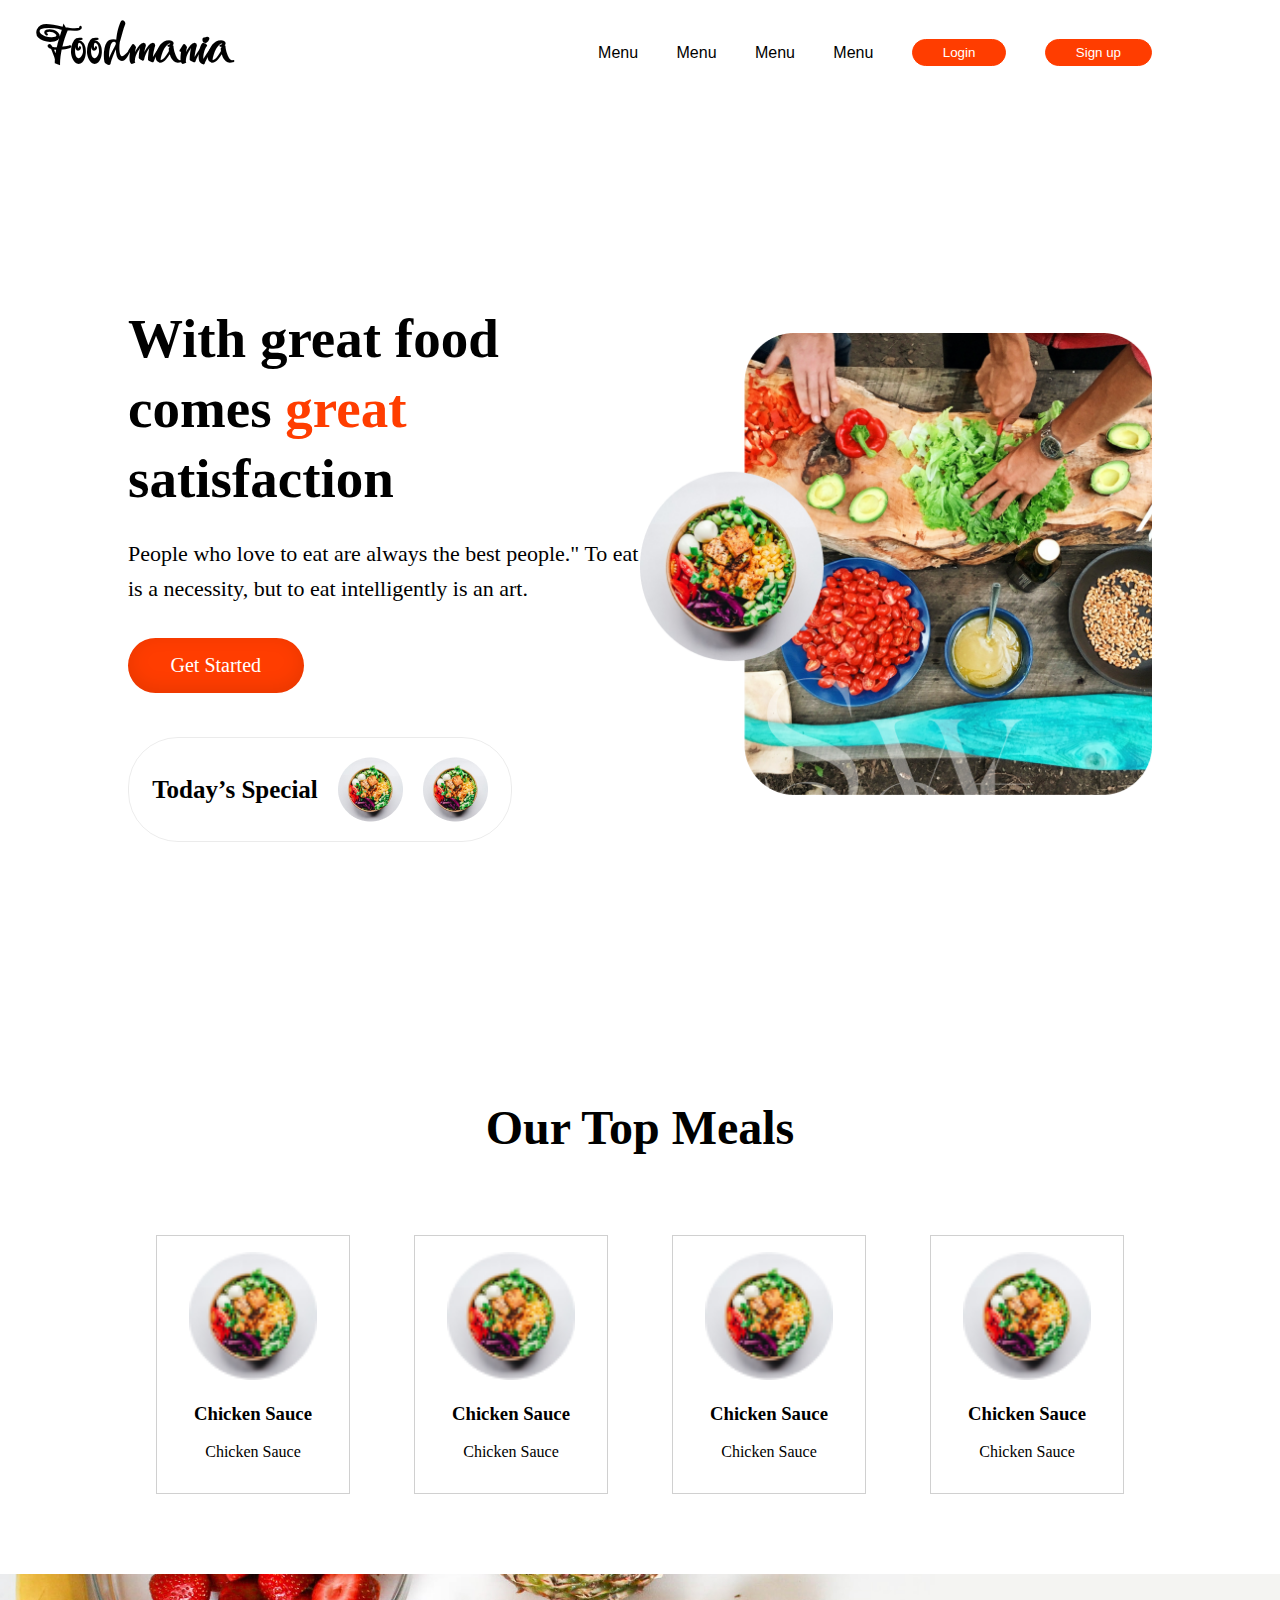
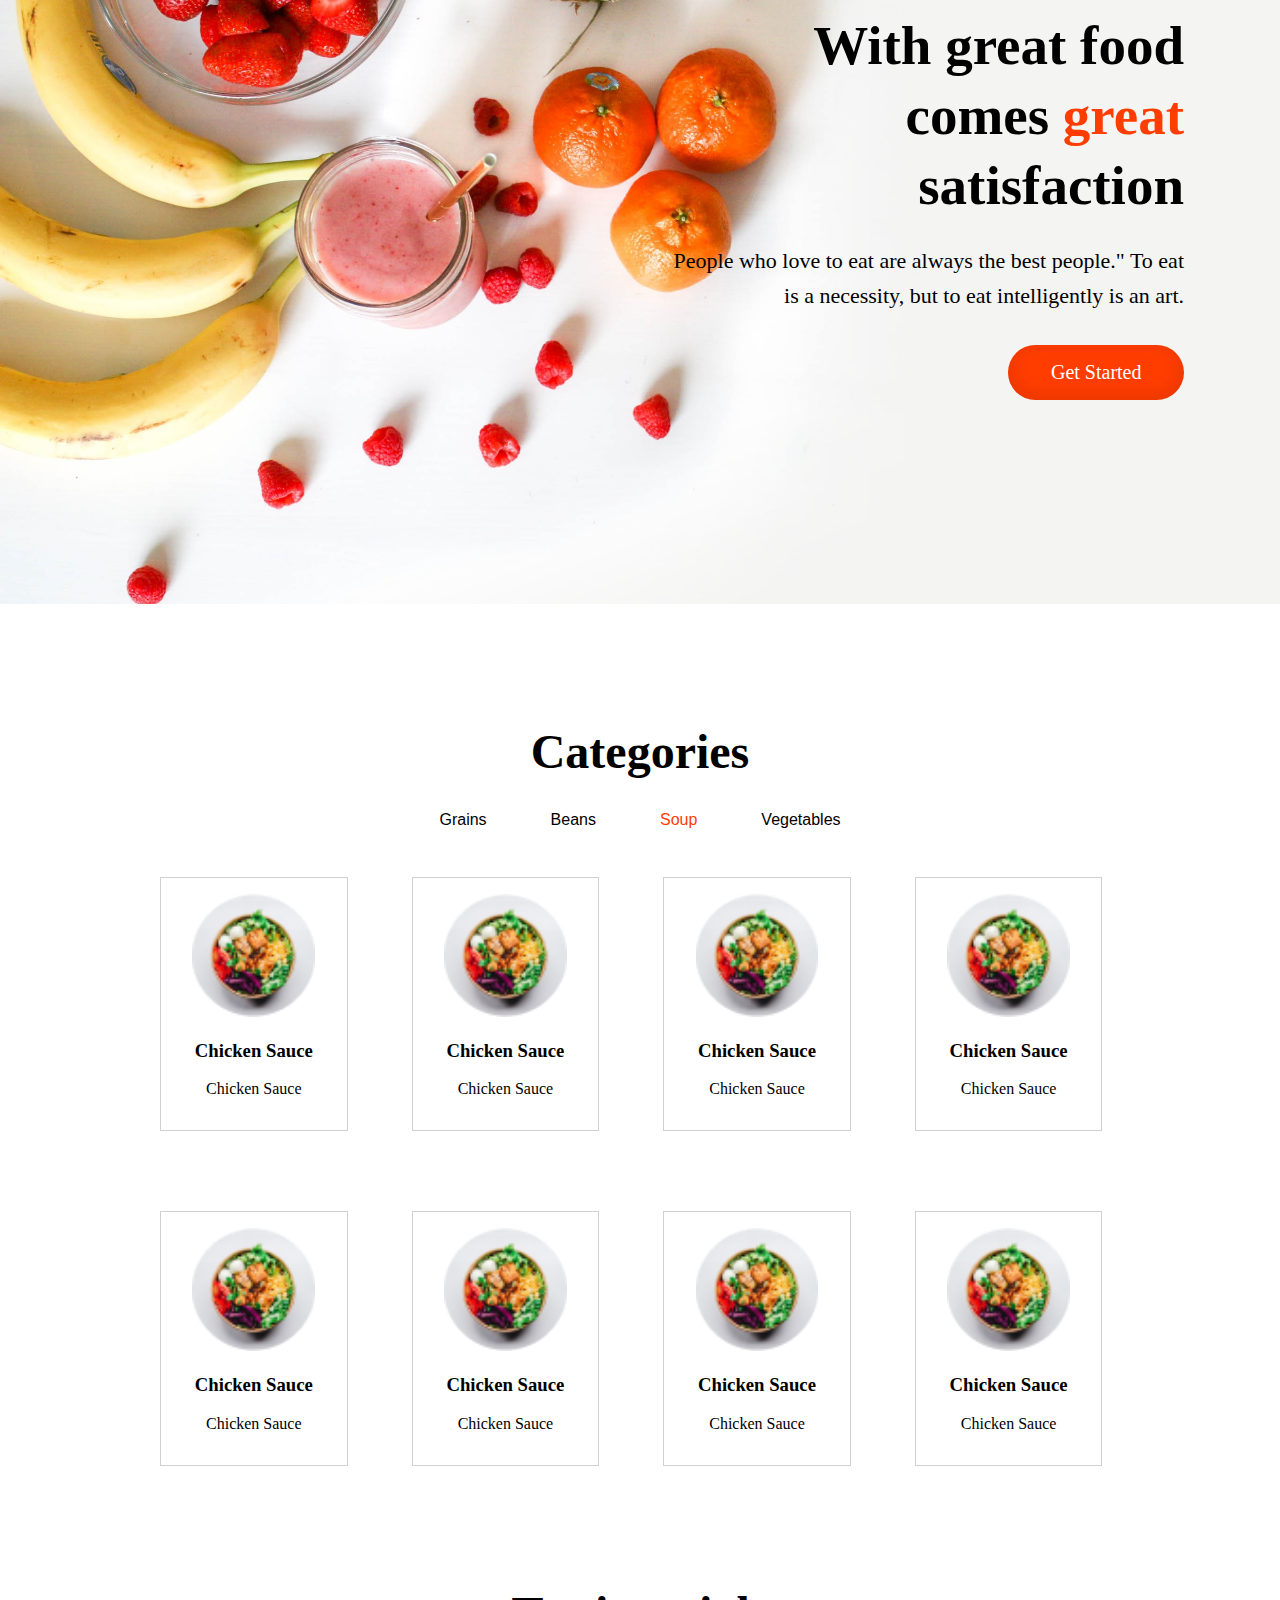
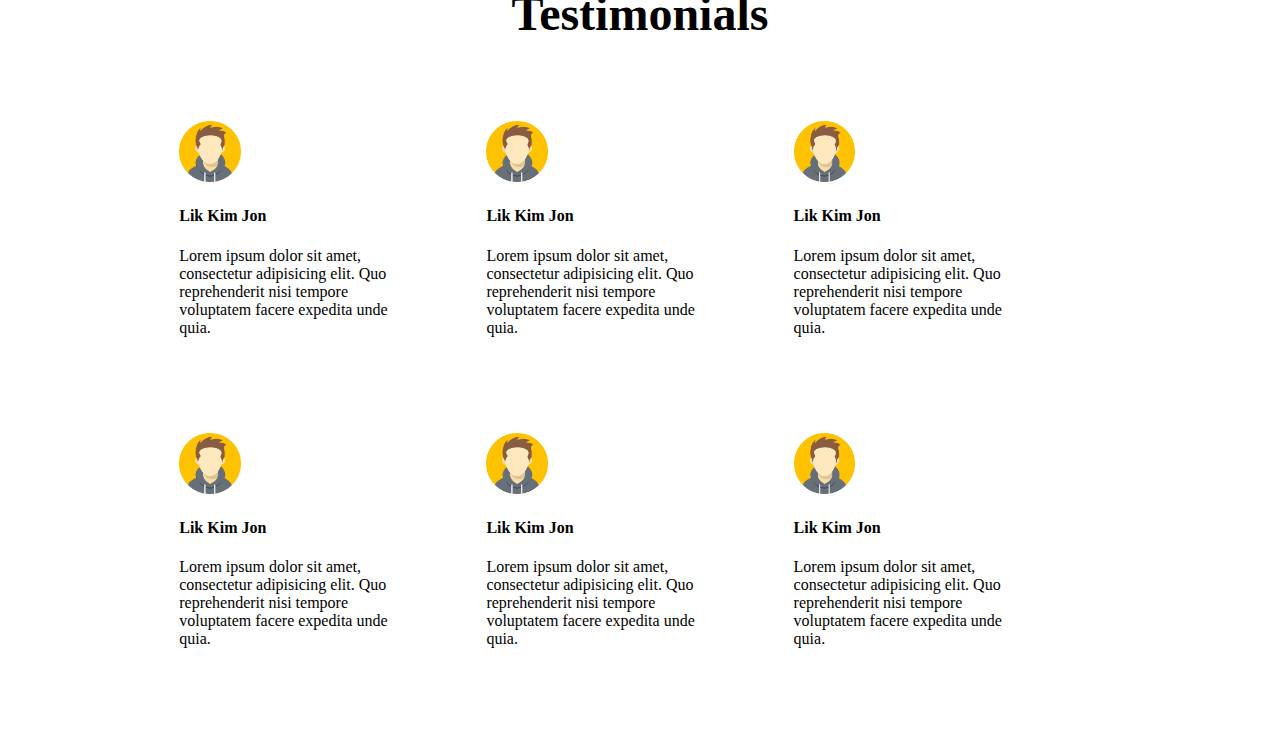
<file: index.html>
<!DOCTYPE html>
<html lang="en">
  <head>
    <meta charset="UTF-8" />
    <meta http-equiv="X-UA-Compatible" content="IE=edge" />
    <meta name="viewport" content="width=device-width, initial-scale=1.0" />

    <!-- Import for google fonts -->
    <link rel="preconnect" href="https://fonts.googleapis.com">
    <link rel="preconnect" href="https://fonts.gstatic.com" crossorigin>
    <link href="https://fonts.googleapis.com/css2?family=Festive&display=swap" rel="stylesheet">
    
    <title>Foodmania</title>
    <link href="assets/css/main.css" rel="stylesheet" />
  </head>
  <body>
    <nav>
      <h1 id="logo">Foodmania</h1>
      <ul>
        <li class="nav-item">
          <a href="#">Menu</a>
        </li>
        <li class="nav-item">
          <a href="#">Menu</a>
        </li>
        <li class="nav-item">
          <a href="#">Menu</a>
        </li>
        <li class="nav-item">
          <a href="#">Menu</a>
        </li>
        <li class="nav-item">
          <button class="btn">Login</button>
        </li>
        <li class="nav-item">
          <button class="btn">Sign up</button>
        </li>
      </ul> 
    </nav>

    <main>
      <section>
        <div class="hero grid">
          <!-- left grid item -->
          <div class="grid-children">
            <div>
              <h1>With great food comes <span>great</span> satisfaction</h1>
              <p>
                People who love to eat are always the best people." To eat is a
                necessity, but to eat intelligently is an art.
              </p>
              <button class="cta-button">Get Started</button>

              <!-- todayspecial -->
              <div class="todays-special">
                <h3>Today’s Special</h3>
                <img src="assets/images/plateoffood.png" alt="" />
                <img src="assets/images/plateoffood.png" alt="" />
              </div>
            </div>
          </div>

          <!-- right grid item -->
          <div class="grid-children">
            <img
              class="hero-image"
              src="assets/images/hero-right-image.png"
              alt=""
            />
          </div>
        </div>
      </section>
      <section id="meals">
        <h2>Our Top Meals</h2>
        <div id="meals-container">
          <div class="meal-item">
            <img class="meal-image" src="./assets/images/plateoffood.png" alt="">
            <h3>Chicken Sauce</h3>
            <p>Chicken Sauce</p>
          </div>
          <div class="meal-item">
            <img class="meal-image" src="./assets/images/plateoffood.png" alt="">
            <h3>Chicken Sauce</h3>
            <p>Chicken Sauce</p>
          </div>
          <div class="meal-item">
            <img class="meal-image" src="./assets/images/plateoffood.png" alt="">
            <h3>Chicken Sauce</h3>
            <p>Chicken Sauce</p>
          </div>
          <div class="meal-item">
            <img class="meal-image" src="./assets/images/plateoffood.png" alt="">
            <h3>Chicken Sauce</h3>
            <p>Chicken Sauce</p>
          </div>
          <div class="meal-item">
            <img class="meal-image" src="./assets/images/plateoffood.png" alt="">
            <h3>Chicken Sauce</h3>
            <p>Chicken Sauce</p>
          </div>
          <div class="meal-item">
            <img class="meal-image" src="./assets/images/plateoffood.png" alt="">
            <h3>Chicken Sauce</h3>
            <p>Chicken Sauce</p>
          </div>
          <div class="meal-item">
            <img class="meal-image" src="./assets/images/plateoffood.png" alt="">
            <h3>Chicken Sauce</h3>
            <p>Chicken Sauce</p>
          </div>
          <div class="meal-item">
            <img class="meal-image" src="./assets/images/plateoffood.png" alt="">
            <h3>Chicken Sauce</h3>
            <p>Chicken Sauce</p>
          </div>

        </div>
        
      </section>
      <section id="meal-image-full">
        <div>
          <h1>With great food comes <span>great</span> satisfaction</h1>
          <p>
            People who love to eat are always the best people." To eat is a
            necessity, but to eat intelligently is an art.
          </p>
          <button class="cta-button">Get Started</button>
        </div>
        
      </section>
      <section id="categories">
        <h2>Categories</h2>
        <ul>
          <li>Grains</li>
          <li>Beans</li>
          <li>Soup</li>
          <li>Vegetables</li>
        </ul>
        <div class="category-container">
          <div class="meal-item">
            <img class="meal-image" src="./assets/images/plateoffood.png" alt="">
            <h3>Chicken Sauce</h3>
            <p>Chicken Sauce</p>
          </div>
          <div class="meal-item">
            <img class="meal-image" src="./assets/images/plateoffood.png" alt="">
            <h3>Chicken Sauce</h3>
            <p>Chicken Sauce</p>
          </div>
          <div class="meal-item">
            <img class="meal-image" src="./assets/images/plateoffood.png" alt="">
            <h3>Chicken Sauce</h3>
            <p>Chicken Sauce</p>
          </div>
          <div class="meal-item">
            <img class="meal-image" src="./assets/images/plateoffood.png" alt="">
            <h3>Chicken Sauce</h3>
            <p>Chicken Sauce</p>
          </div>
          <div class="meal-item">
            <img class="meal-image" src="./assets/images/plateoffood.png" alt="">
            <h3>Chicken Sauce</h3>
            <p>Chicken Sauce</p>
          </div>
          <div class="meal-item">
            <img class="meal-image" src="./assets/images/plateoffood.png" alt="">
            <h3>Chicken Sauce</h3>
            <p>Chicken Sauce</p>
          </div>
          <div class="meal-item">
            <img class="meal-image" src="./assets/images/plateoffood.png" alt="">
            <h3>Chicken Sauce</h3>
            <p>Chicken Sauce</p>
          </div>
          <div class="meal-item">
            <img class="meal-image" src="./assets/images/plateoffood.png" alt="">
            <h3>Chicken Sauce</h3>
            <p>Chicken Sauce</p>
          </div>
        </div>
      </section>

      <section id="testimonials">
        <h2>Testimonials</h2>
        <div class="testimonial-container">
          <div class="testimonial">
            <img src="./assets/images/avatar.png" alt="">
            <h4>Lik Kim Jon</h4>
            <p>Lorem ipsum dolor sit amet, consectetur adipisicing elit. Quo reprehenderit nisi tempore voluptatem facere expedita unde quia.</p>
          </div>
          <div class="testimonial">
            <img src="./assets/images/avatar.png" alt="">
            <h4>Lik Kim Jon</h4>
            <p>Lorem ipsum dolor sit amet, consectetur adipisicing elit. Quo reprehenderit nisi tempore voluptatem facere expedita unde quia.</p>
          </div>
          <div class="testimonial">
            <img src="./assets/images/avatar.png" alt="">
            <h4>Lik Kim Jon</h4>
            <p>Lorem ipsum dolor sit amet, consectetur adipisicing elit. Quo reprehenderit nisi tempore voluptatem facere expedita unde quia.</p>
          </div>
          <div class="testimonial">
            <img src="./assets/images/avatar.png" alt="">
            <h4>Lik Kim Jon</h4>
            <p>Lorem ipsum dolor sit amet, consectetur adipisicing elit. Quo reprehenderit nisi tempore voluptatem facere expedita unde quia.</p>
          </div>
          <div class="testimonial">
            <img src="./assets/images/avatar.png" alt="">
            <h4>Lik Kim Jon</h4>
            <p>Lorem ipsum dolor sit amet, consectetur adipisicing elit. Quo reprehenderit nisi tempore voluptatem facere expedita unde quia.</p>
          </div>
          <div class="testimonial">
            <img src="./assets/images/avatar.png" alt="">
            <h4>Lik Kim Jon</h4>
            <p>Lorem ipsum dolor sit amet, consectetur adipisicing elit. Quo reprehenderit nisi tempore voluptatem facere expedita unde quia.</p>
          </div>
        </div>
      </section>
    </main>

    <footer></footer>
  </body>
</html>
</file>
<file: assets/css/main.css>
@import url(./fonts.css);

:root {
  --primary-color: yellow;
  --button-border-radius: 50px;
  --primary-color: #ff3d00;
  --primary-linear-color: linear-gradient(
    100deg,
    #ff3d00 5.68%,
    #fb501a 108.18%
  );
  --card--border-radius: 30px;
}

html {
  font-family: Roboto, "Segoe UI", Oxygen, Ubuntu, Cantarell, "Open Sans",
    "Helvetica Neue", sans-serif;
}

body {
  padding: 0;
  margin: 0;
}

nav {
  display: flex;
  flex-direction: row;
  justify-content: space-between;
  width: 100%;
  height: 80px;
  margin-bottom: 5rem;
}

nav h1 {
  padding-left: 3%;
  font-size: 3.5rem;
  margin: 0;
  font-family: 'Festive', cursive;
}

nav ul {
  flex-basis: 60%;
  display: flex;
  flex-direction: row;
  list-style: none;
  justify-content: flex-end;
  margin: 0;
  padding: 1% 10% 0 0; 
  height: 100%;
  align-items: center;
}
.nav-item {
  margin: 0 0 0 5%;
}

.nav-item a {
  text-decoration: none;
  color: #000000;
  transition: 300ms ease;
}

.nav-item a:hover {
  text-decoration: underline;
}

.btn {
  background-color: var(--primary-color);
  box-shadow: none;
  border: 1.5px solid var(--primary-color);
  padding: 5px 30px;
  border-radius: 30px;
  color: #fff;
  transition: 300ms;
}

.btn:hover {
  background-color: #fff;
  color: var(--primary-color);
  cursor: pointer;
}

p {
  font-family: Roboto;
}

h1,
h2,
h3,
h4,
h5,
h6 {
  font-family: "Apparel Display";
}

section {
  width: 80%;
  margin: 0 auto;
}

.grid {
  height: 100vh;
  width: 100%;
  display: grid;
  grid-template-columns: 1fr 1fr;
  place-items: center;
}

.hero h1, #meal-image-full h1 {
  font-style: normal;
  font-weight: bold;
  font-size: 55px;
  line-height: 70px;
  margin-bottom: 20px;
}

.hero h1 span, #meal-image-full h1 span {
  color: var(--primary-color);
}

.hero p, #meal-image-full p {
  font-style: normal;
  font-weight: normal;
  font-size: 22px;
  line-height: 35px;
  color: #000000;
  margin-bottom: 32px;
}

.hero .cta-button, #meal-image-full .cta-button {
  background: var(--primary-color);
  box-shadow: inset 0px -4px 20px rgba(0, 0, 0, 0.1);
  border-radius: var(--button-border-radius);
  border: none;
  padding: 10px 42.5px;
  font-family: Roboto;
  font-style: normal;
  font-weight: normal;
  font-size: 20px;
  line-height: 35px;
  color: #ffffff;
}

.todays-special {
  display: flex;
  flex-direction: row;
  justify-content: center;
  align-items: center;
  gap: 20px;
  border: 1px solid rgba(0, 0, 0, 0.08);
  box-sizing: border-box;
  border-radius: 50px;
  margin-top: 44px;
  width: 384px;
  height: 105px;
  margin-bottom: 110px;
}

.todays-special h3 {
  font-family: Apparel Display;
  font-style: normal;
  font-weight: bold;
  font-size: 25px;
  line-height: 65px;
}

.grid-children img {
  object-fit: cover;
}

.hero-image {
    width: 100%;
}

.grid-children {
    display: grid;
    align-items: center;
}

#meals {
  display: flex;
  flex-direction: column;
  align-items: center;
  width: 80%;
  overflow: hidden;
  margin-bottom: 5rem;
}

#meals h2, #categories h2, #testimonials h2 {
  text-align: center;
  font-size: 3rem;
  margin-bottom: 5rem;
}

#meals-container {
  display: flex;
  flex-direction: row;
  justify-items: flex-start;
  width: fit-content;
  overflow-x: scroll;
  flex-wrap: nowrap;
}

.meal-item {
  width: 160px;
  text-align: center;
  border: 1px solid rgba(0, 0, 0, 0.185);
  margin: 0 2rem 0 2rem;
  padding: 1rem;
}

.meal-image {
  width: 80%;
}

#meal-image-full {
  height: 70vh;
  width: 100%;
  background-image: url('../images/fruits.jpg');
  background-size: cover;
  background-position: center;
  background-repeat: no-repeat;
  overflow: hidden;
  text-align: right;
  margin-bottom: 5rem;
}

#meal-image-full>div {
  width: 40%;
  margin: auto 0 auto auto;
  padding: 0 6rem;
}

#categories {
  display: flex;
  flex-direction: column;
  align-items: center;
}

#categories h2{
  margin-bottom: 2rem;
}

.category-container {
  display: flex;
  flex-direction: row;
  flex-wrap: wrap;
}

.category-container .meal-item{
  flex-basis: 15%;
  margin-bottom: 5rem;
}

#categories>ul {
  list-style: none;
  display: flex;
  flex-direction: row;
  margin: 0;
  padding: 0;
  margin-bottom: 3rem;
}

#categories>ul li {
  margin: 0 2rem;
}

#categories>ul li:nth-child(3) {
  color: var(--primary-color);
}

#testimonials {
  display: flex;
  flex-direction: column;
  align-items: center;
}

.testimonial-container {
  display: flex;
  flex-direction: row;
  flex-wrap: wrap;
  justify-content: center;
}

.testimonial {
  flex-basis: 30%;
  margin-bottom: 5rem;
}

.testimonial img {
  width: 20%;
}

.testimonial p {
  padding-right: 6rem;
}
</file>
